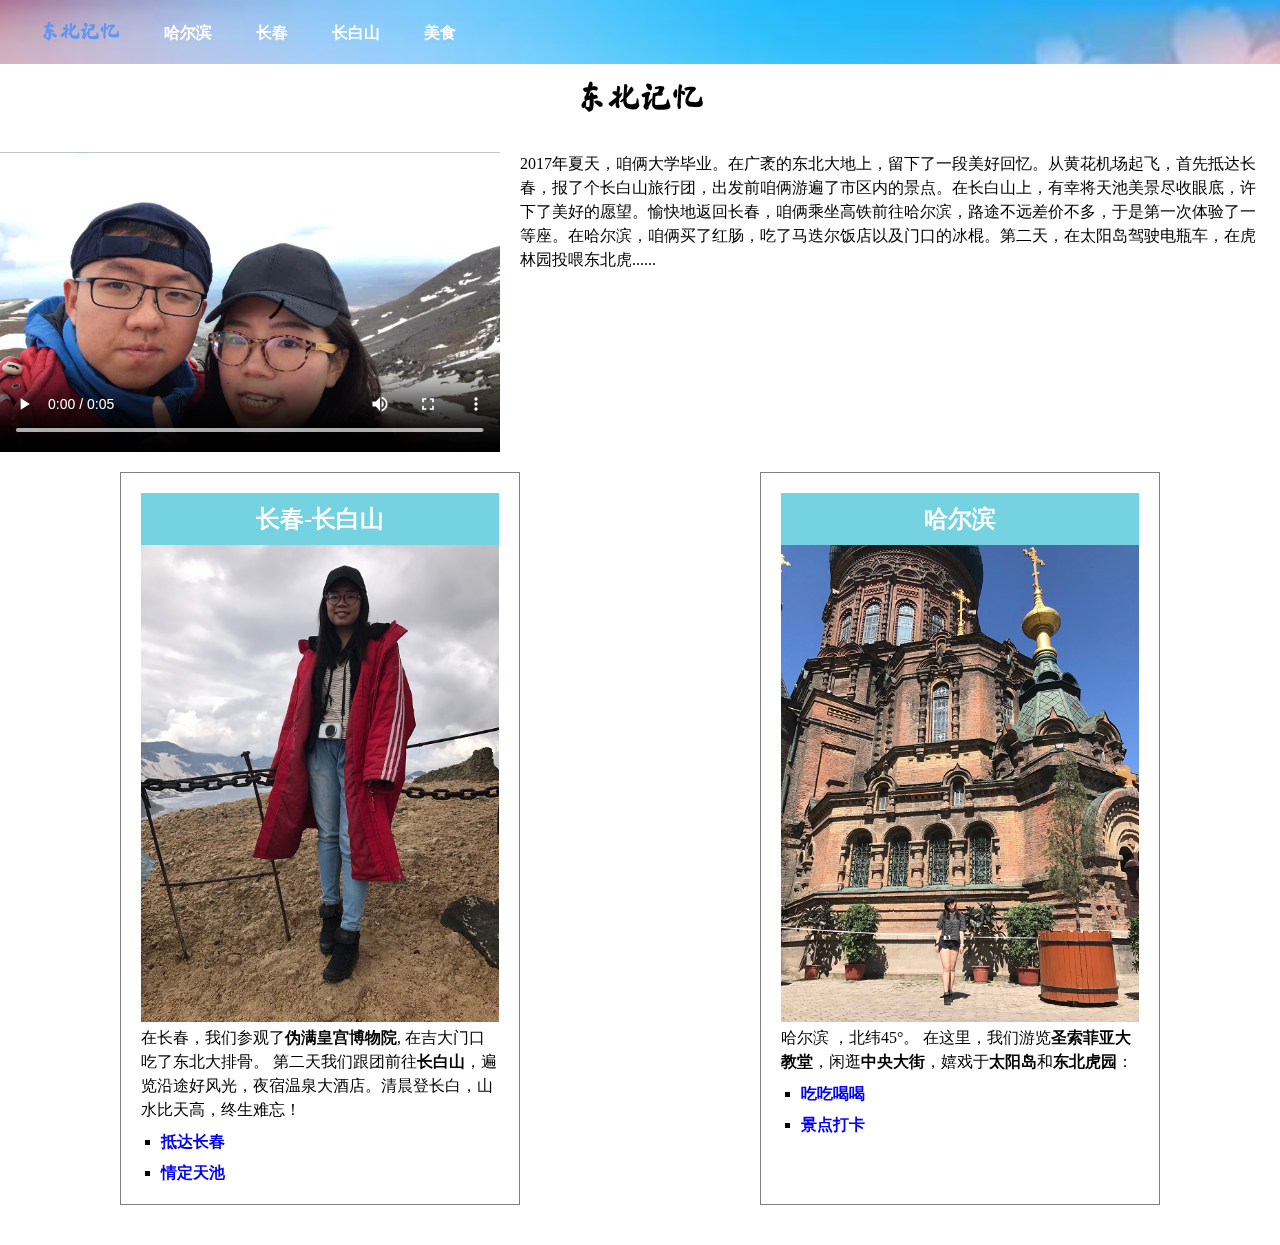
<file: index.html>
﻿<!DOCTYPE html>
<!--I'm a comment-->
<html>
<head>
    <meta charset="utf-8" />
    <meta name="viewport" content="width=device-width, initial-scale=1.0" />
    <meta name="author" content="Yang Zhong" />
    <meta name="description" content="A website about the memory in Northeast China" />
    <meta name="keywords" content="Photos, text" />
    <title> 纪念册 </title>
    <link rel="stylesheet" type="text/css" href="styles/style.css" />
    <link rel="stylesheet" href="https://cdnjs.cloudflare.com/ajax/libs/font-awesome/4.7.0/css/font-awesome.min.css">
</head>
<body>
    <nav class="topnav" id="myTopnav">
        <ul>
            <li> <a href="index.html" class="active"> 东北记忆 </a> </li>
            <li> <a href="harbin2.html"> 哈尔滨 </a> </li>
            <li> <a href="changchun.html"> 长春 </a> </li>
            <li> <a href="changbaishan.html"> 长白山 </a> </li>
            <li> <a href="harbin1.html"> 美食 </a> </li>
            <li class="icon">
                <a href="javascript:void(0);" onclick="myFunction()">
                    <i class="fa fa-bars"></i>
                </a>
            </li>
        </ul>
    </nav>
    <main>
        <h1> 东北记忆 </h1>
        <div class="intro">
            <div>
                <video class="video1" width="400" height="300" controls>
                    <source src="assets/video.mp4" type="video/mp4">
                </video>
                <p class="topic">2017年夏天，咱俩大学毕业。在广袤的东北大地上，留下了一段美好回忆。从黄花机场起飞，首先抵达长春，报了个长白山旅行团，出发前咱俩游遍了市区内的景点。在长白山上，有幸将天池美景尽收眼底，许下了美好的愿望。愉快地返回长春，咱俩乘坐高铁前往哈尔滨，路途不远差价不多，于是第一次体验了一等座。在哈尔滨，咱俩买了红肠，吃了马迭尔饭店以及门口的冰棍。第二天，在太阳岛驾驶电瓶车，在虎林园投喂东北虎......</p>
            </div>
        </div>
        <div class="locations">
            <div>
                <h2 id="changchun">长春-长白山</h2>
                <a href="changbaishan.html"> <img src="assets/tianchi2.jpg" alt="天池" /> </a>
                <p>
                    在长春，我们参观了<a href="https://baike.baidu.com/item/伪满皇宫博物院/2151196" target="_blank">伪满皇宫博物院</a>, 在吉大门口吃了东北大排骨。
                    第二天我们跟团前往<a href="https://baike.baidu.com/item/长白山景区/12001811" target="_blank">长白山</a>，遍览沿途好风光，夜宿温泉大酒店。清晨登长白，山水比天高，终生难忘！
                </p>
                <ul>
                    <li> <a href="changchun.html"> 抵达长春</a> </li>
                    <li> <a href="changbaishan.html"> 情定天池 </a> </li>
                </ul>
            </div>

            <div>
                <h2 id="harbin">哈尔滨</h2>
                <a href="harbin2.html"> <img src="assets/church.jpg" alt="harbin" /> </a>
                <p>
                    <span> 哈尔滨</span> ，北纬45°。
                    在这里，我们游览<a href="https://baike.baidu.com/item/哈尔滨圣索非亚大教堂/950447" target="_blank">圣索菲亚大教堂</a>，闲逛<a href="https://baike.baidu.com/item/中央大街/14811" target="_blank">中央大街</a>，嬉戏于<a href="https://baike.baidu.com/item/太阳岛/1845" target="_blank">太阳岛</a>和<a href="https://baike.baidu.com/item/东北虎林园/163292" target="_blank">东北虎园</a>：
                </p>
                <ul>
                    <li> <a href="harbin1.html"> 吃吃喝喝 </a> </li>
                    <li> <a href="harbin2.html"> 景点打卡 </a> </li>
                </ul>
            </div>
        </div>
    </main>
    <script>
        function myFunction() {
            var x = document.getElementById("myTopnav");
            if (x.className === "topnav") {
                x.className += " responsive";
            }
            else {
                x.className = "topnav";
            }
        }
    </script>
</body>
</html>
</file>
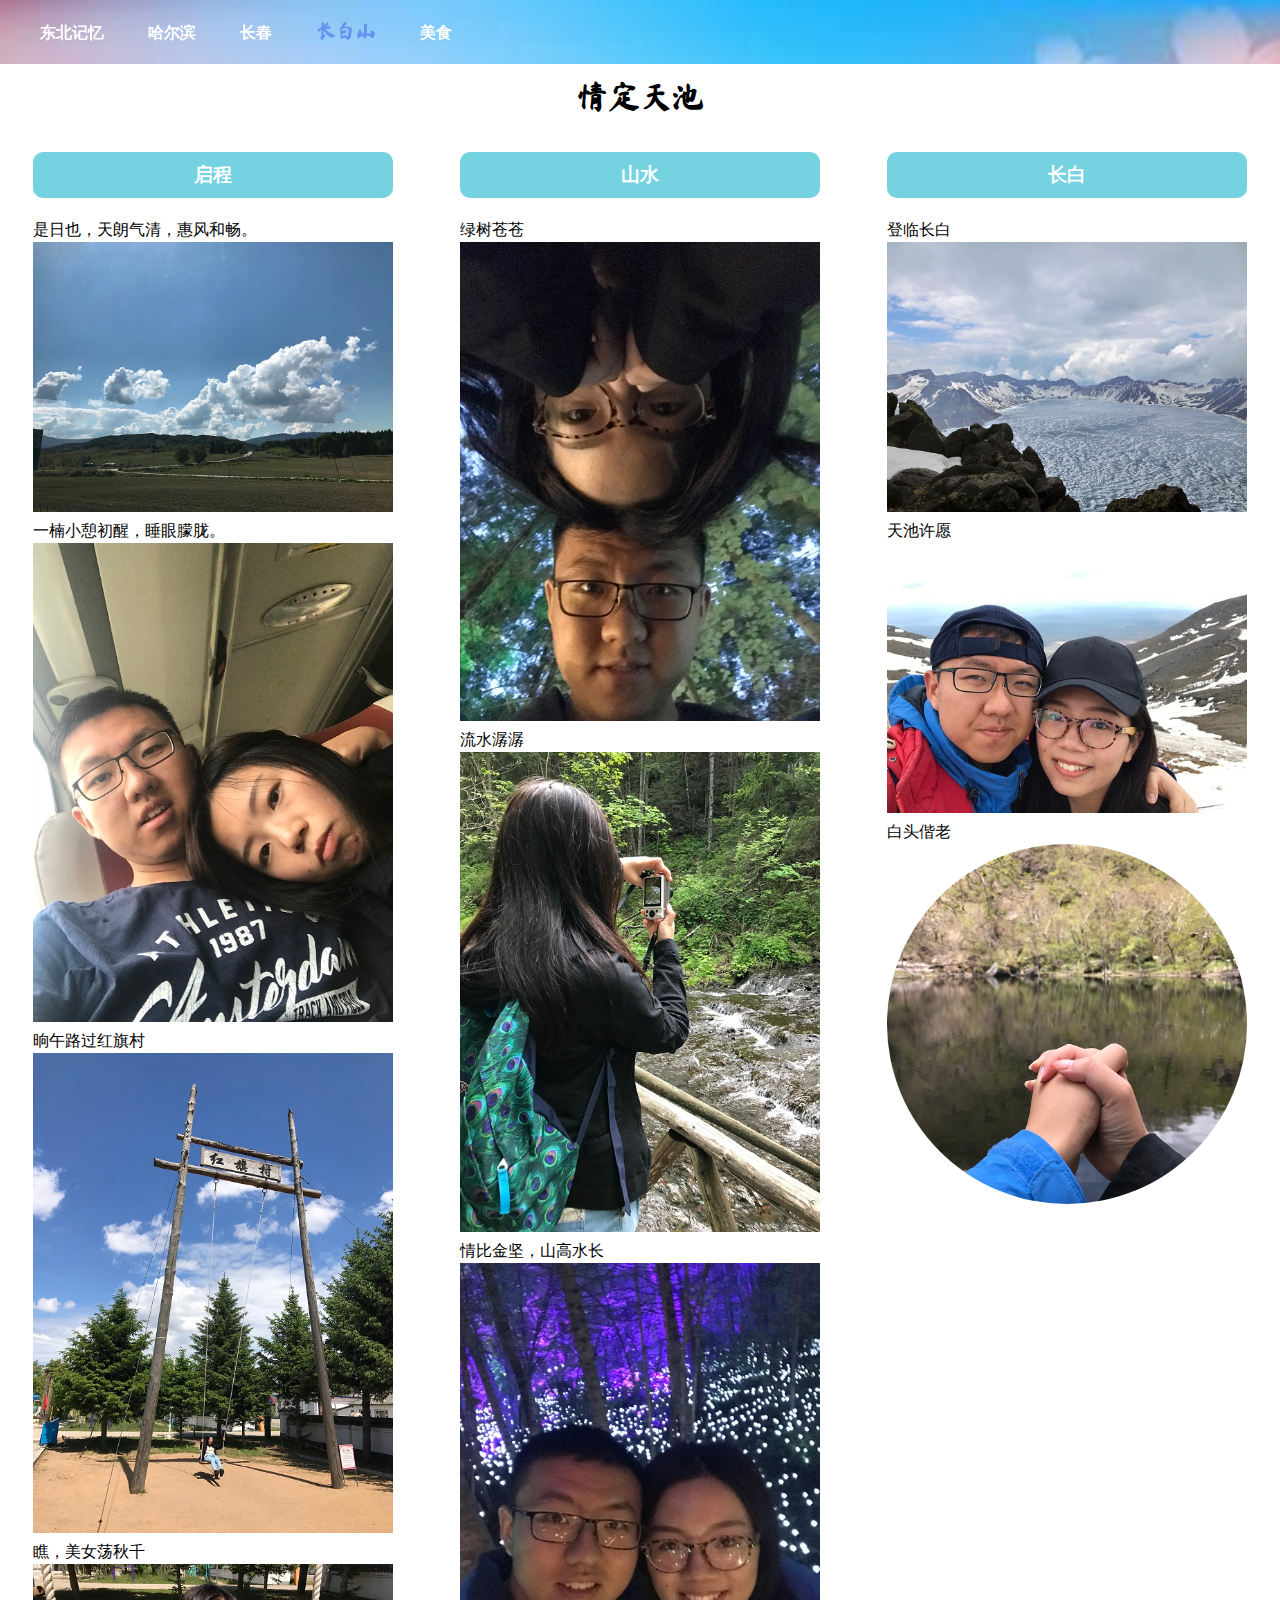
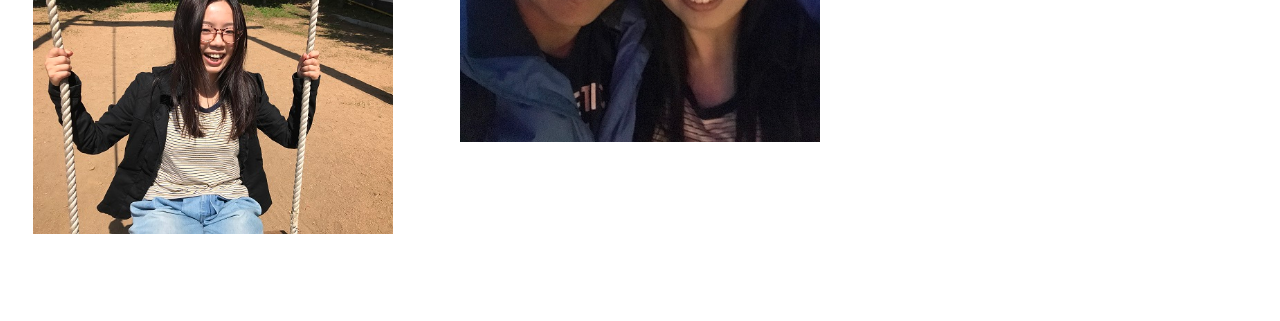
<file: changbaishan.html>
﻿<!DOCTYPE html>
<!--I'm a comment-->
<html>
<head>
    <meta charset="utf-8" />
    <meta name="viewport" content="width=device-width, initial-scale=1.0" />
    <meta name="author" content="Yang Zhong" />
    <meta name="description" content="A website about the memory in Northeast China" />
    <meta name="keywords" content="Photos, text" />
    <title> 长白山 </title>
    <link rel="stylesheet" type="text/css" href="styles/style.css" />
    <link rel="stylesheet" href="https://cdnjs.cloudflare.com/ajax/libs/font-awesome/4.7.0/css/font-awesome.min.css">
</head>
<body>
    <nav class="topnav" id="myTopnav">
        <ul>
            <li> <a href="index.html"> 东北记忆 </a> </li>
            <li> <a href="harbin2.html"> 哈尔滨 </a> </li>
            <li> <a href="changchun.html"> 长春 </a> </li>
            <li> <a href="changbaishan.html" class="active"> 长白山 </a> </li>
            <li> <a href="harbin1.html"> 美食 </a> </li>
            <li class="icon">
                <a href="javascript:void(0);" onclick="myFunction()">
                    <i class="fa fa-bars"></i>
                </a>
            </li>
        </ul>
    </nav>
    <main>
        <h1> 情定天池 </h1>
        <div class="chapters">
            <div>
                <h3> <span>启程</span> </h3>
                <p>
                    是日也，天朗气清，惠风和畅。<br />
                    <img src="assets/tianyuan.jpg" alt="journy" /> <br />
                    一楠小憩初醒，睡眼朦胧。<br />
                    <img src="assets/bus.jpg" alt="bus" /> <br />
                    晌午路过红旗村<br />
                    <img src="assets/hongqicun.jpg" alt="gongqi" /> <br />
                    瞧，美女荡秋千<br />
                    <img src="assets/qiuqian.jpg" alt="beauty" /> <br />
                </p>
            </div>
            <div>
                <h3> <span>山水</span> </h3>
                <p>
                    绿树苍苍<br />
                    <img src="assets/heying3.jpg" alt="tree" /> <br />
                    流水潺潺<br />
                    <img src="assets/paizhao.jpg" alt="takephoto" /> <br />
                    情比金坚，山高水长<br />
                    <img src="assets/heying2.jpg" alt="loveyou" /> <br />
                </p>
            </div>
            <div>
                <h3> <span>长白</span> </h3>
                <p>
                    登临长白<br />
                    <img src="assets/tianchi.jpg" alt="tianchi" /> <br />
                    天池许愿<br />
                    <img src="assets/heying.jpg" alt="heying" /> <br />
                    白头偕老<br />
                    <img class="hands" src="assets/qianshou.jpg" alt="qianshou" /> <br />
                </p>
            </div>
        </div>
    </main>
    <script>
        function myFunction() {
            var x = document.getElementById("myTopnav");
            if (x.className === "topnav") {
                x.className += " responsive";
            }
            else {
                x.className = "topnav";
            }
        }
    </script>
</body>
</html>
</file>
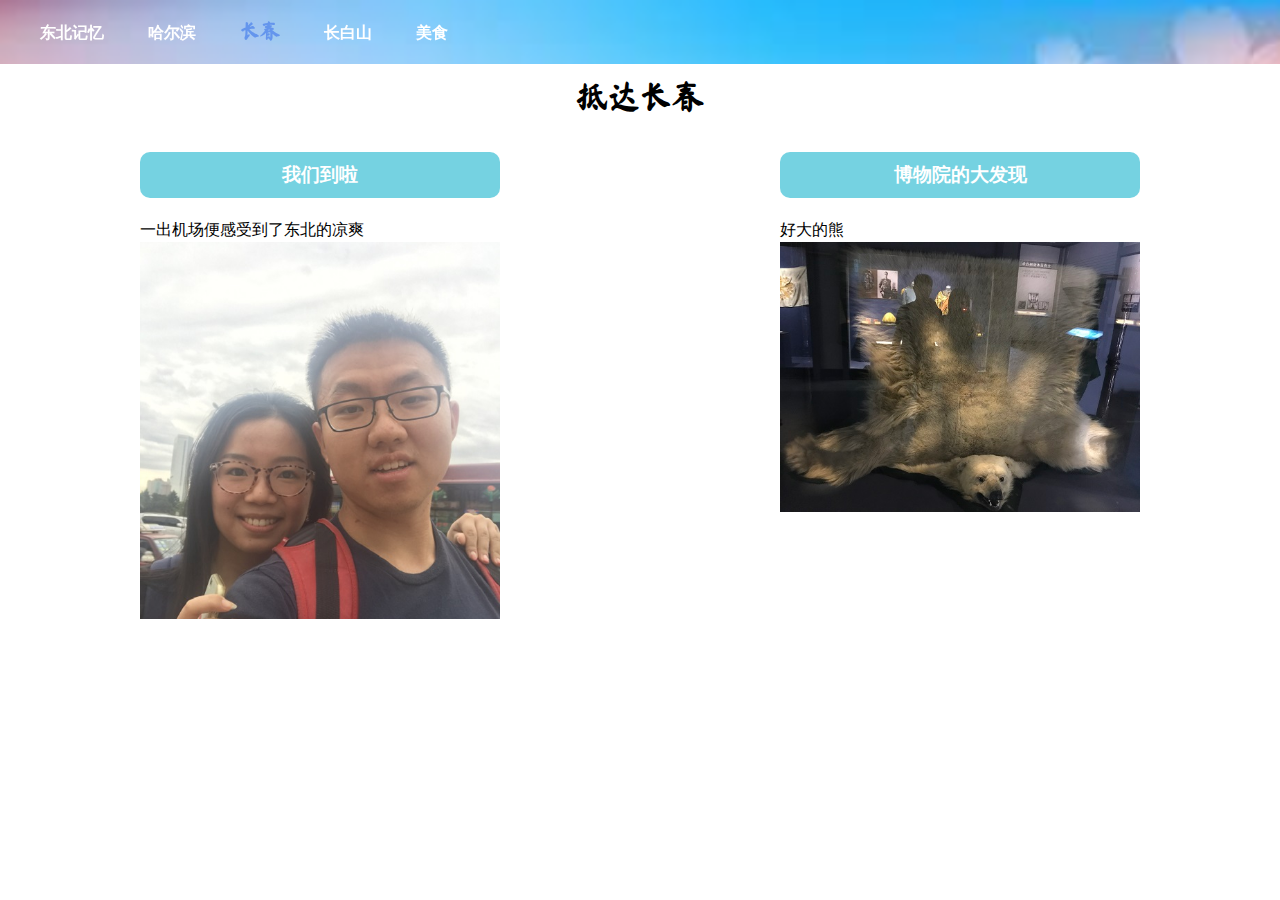
<file: changchun.html>
﻿<!DOCTYPE html>
<!--I'm a comment-->
<html>
<head>
    <meta charset="utf-8" />
    <meta name="viewport" content="width=device-width, initial-scale=1.0" />
    <meta name="author" content="Yang Zhong" />
    <meta name="description" content="A website about the memory in Northeast China" />
    <meta name="keywords" content="Photos, text" />
    <title> 长春 </title>
    <link rel="stylesheet" type="text/css" href="styles/style.css" />
    <link rel="stylesheet" href="https://cdnjs.cloudflare.com/ajax/libs/font-awesome/4.7.0/css/font-awesome.min.css">
</head>
<body>
    <nav class="topnav" id="myTopnav">
        <ul>
            <li> <a href="index.html" > 东北记忆 </a> </li>
            <li> <a href="harbin2.html"> 哈尔滨 </a> </li>
            <li> <a href="changchun.html" class="active"> 长春 </a> </li>
            <li> <a href="changbaishan.html"> 长白山 </a> </li>
            <li> <a href="harbin1.html"> 美食 </a> </li>
            <li class="icon">
                <a href="javascript:void(0);" onclick="myFunction()">
                    <i class="fa fa-bars"></i>
                </a>
            </li>
        </ul>
    </nav>
    <main>
        <h1> 抵达长春 </h1>
        <div class="chapters">
            <div>
                <h3> <span>我们到啦</span> </h3>
                <p>
                    一出机场便感受到了东北的凉爽<br />
                    <img src="assets/arrive.jpg" alt="arrival" /> <br />
                </p>
            </div>
            <div>
                <h3> <span>博物院的大发现</span> </h3>
                <p>
                    好大的熊<br />
                    <img src="assets/musium.JPG" alt="musium" /> <br />
                </p>
            </div>
        </div>
    </main>
    <script>
        function myFunction() {
            var x = document.getElementById("myTopnav");
            if (x.className === "topnav") {
                x.className += " responsive";
            }
            else {
                x.className = "topnav";
            }
        }
    </script>
</body>
</html>
</file>
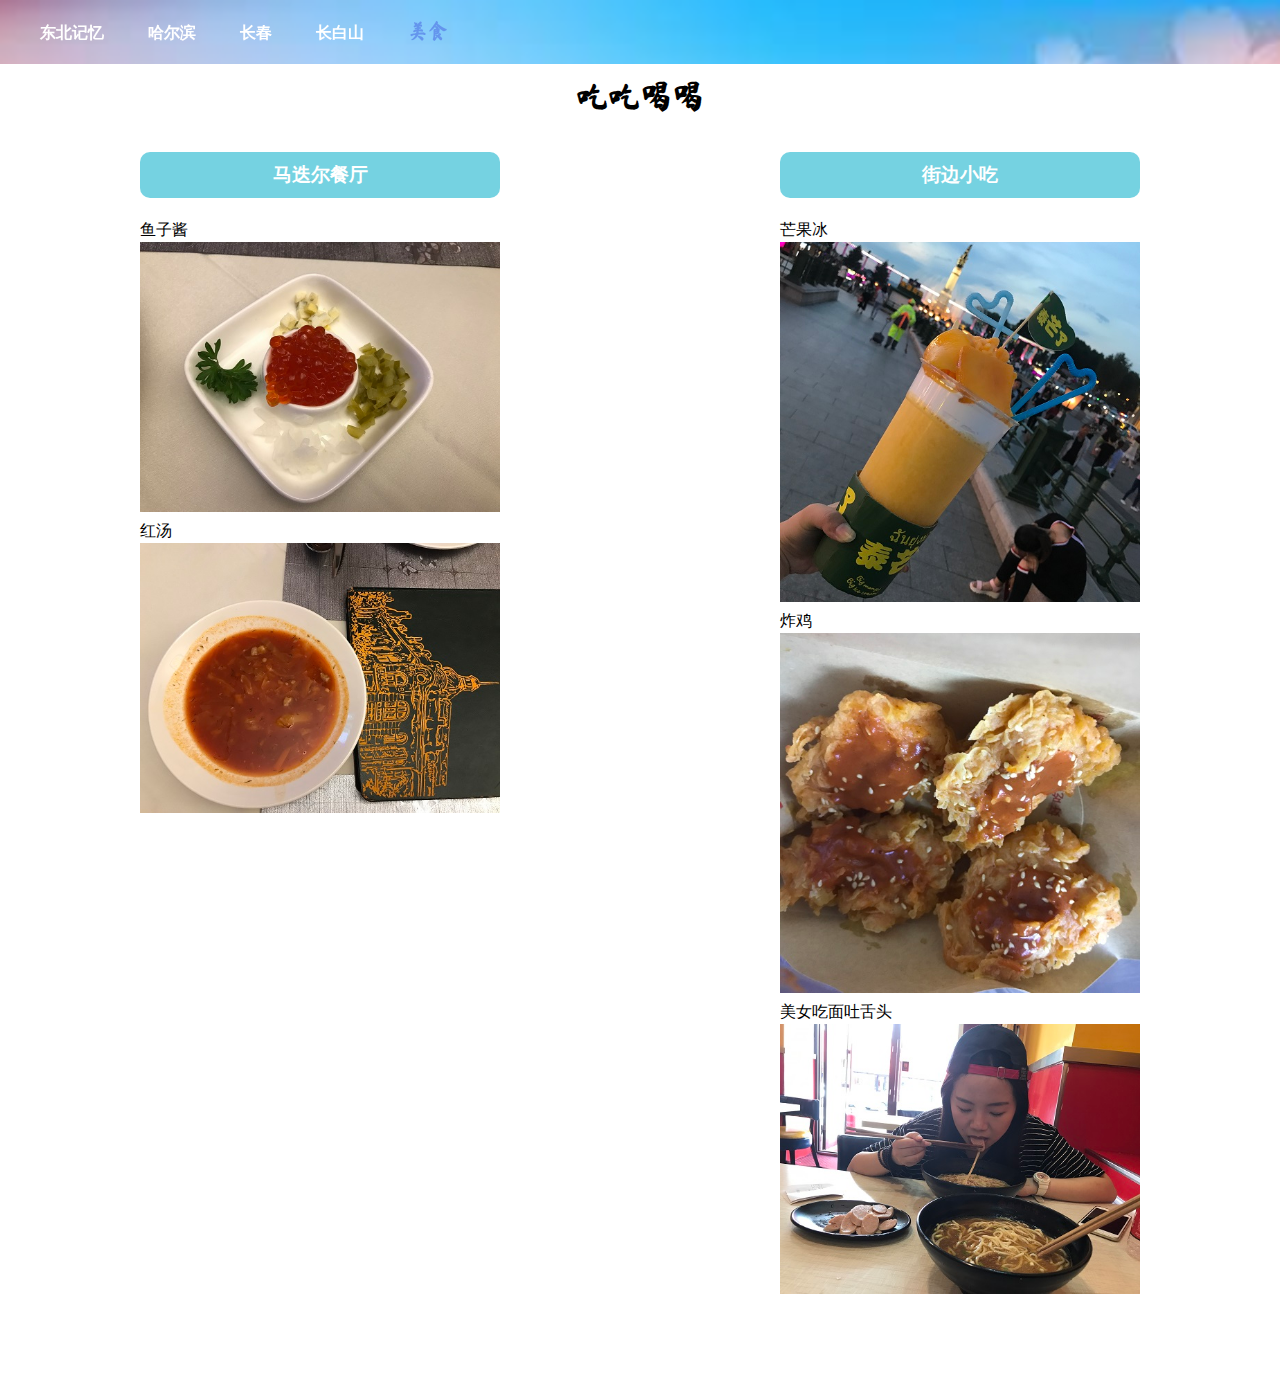
<file: harbin1.html>
﻿<!DOCTYPE html>
<!--I'm a comment-->
<html>
<head>
    <meta charset="utf-8" />
    <meta name="viewport" content="width=device-width, initial-scale=1.0" />
    <meta name="author" content="Yang Zhong" />
    <meta name="description" content="A website about the memory in Northeast China" />
    <meta name="keywords" content="Photos, text" />
    <title> 美食 </title>
    <link rel="stylesheet" type="text/css" href="styles/style.css" />
    <link rel="stylesheet" href="https://cdnjs.cloudflare.com/ajax/libs/font-awesome/4.7.0/css/font-awesome.min.css">
</head>
<body>
    <nav class="topnav" id="myTopnav">
        <ul>
            <li> <a href="index.html"> 东北记忆 </a> </li>
            <li> <a href="harbin2.html"> 哈尔滨 </a> </li>
            <li> <a href="changchun.html"> 长春 </a> </li>
            <li> <a href="changbaishan.html"> 长白山 </a> </li>
            <li> <a href="harbin1.html" class="active"> 美食 </a> </li>
            <li class="icon">
                <a href="javascript:void(0);" onclick="myFunction()">
                    <i class="fa fa-bars"></i>
                </a>
            </li>
        </ul>
    </nav>
    <main>
        <h1> 吃吃喝喝 </h1>
        <div class="chapters">
            <div>
                <h3> <span>马迭尔餐厅</span> </h3>
                <p>
                    鱼子酱<br />
                    <img src="assets/chi2.JPG" alt="food" /> <br />
                    红汤 <br />
                    <img src="assets/chi.JPG" alt="food" /> <br />
                </p>
            </div>
            <div>
                <h3> <span>街边小吃</span> </h3>
                <p>
                    芒果冰<br />
                    <img src="assets/chi3.JPG" alt="food" /> <br />
                    炸鸡<br />
                    <img src="assets/chi4.JPG" alt="food" /> <br />
                    美女吃面吐舌头<br />
                    <img src="assets/chi0.JPG" alt="beauty" /> <br />
                </p>
            </div>
        </div>

    </main>
    <script>
        function myFunction() {
            var x = document.getElementById("myTopnav");
            if (x.className === "topnav") {
                x.className += " responsive";
            }
            else {
                x.className = "topnav";
            }
        }
    </script>
</body>
</html>
</file>
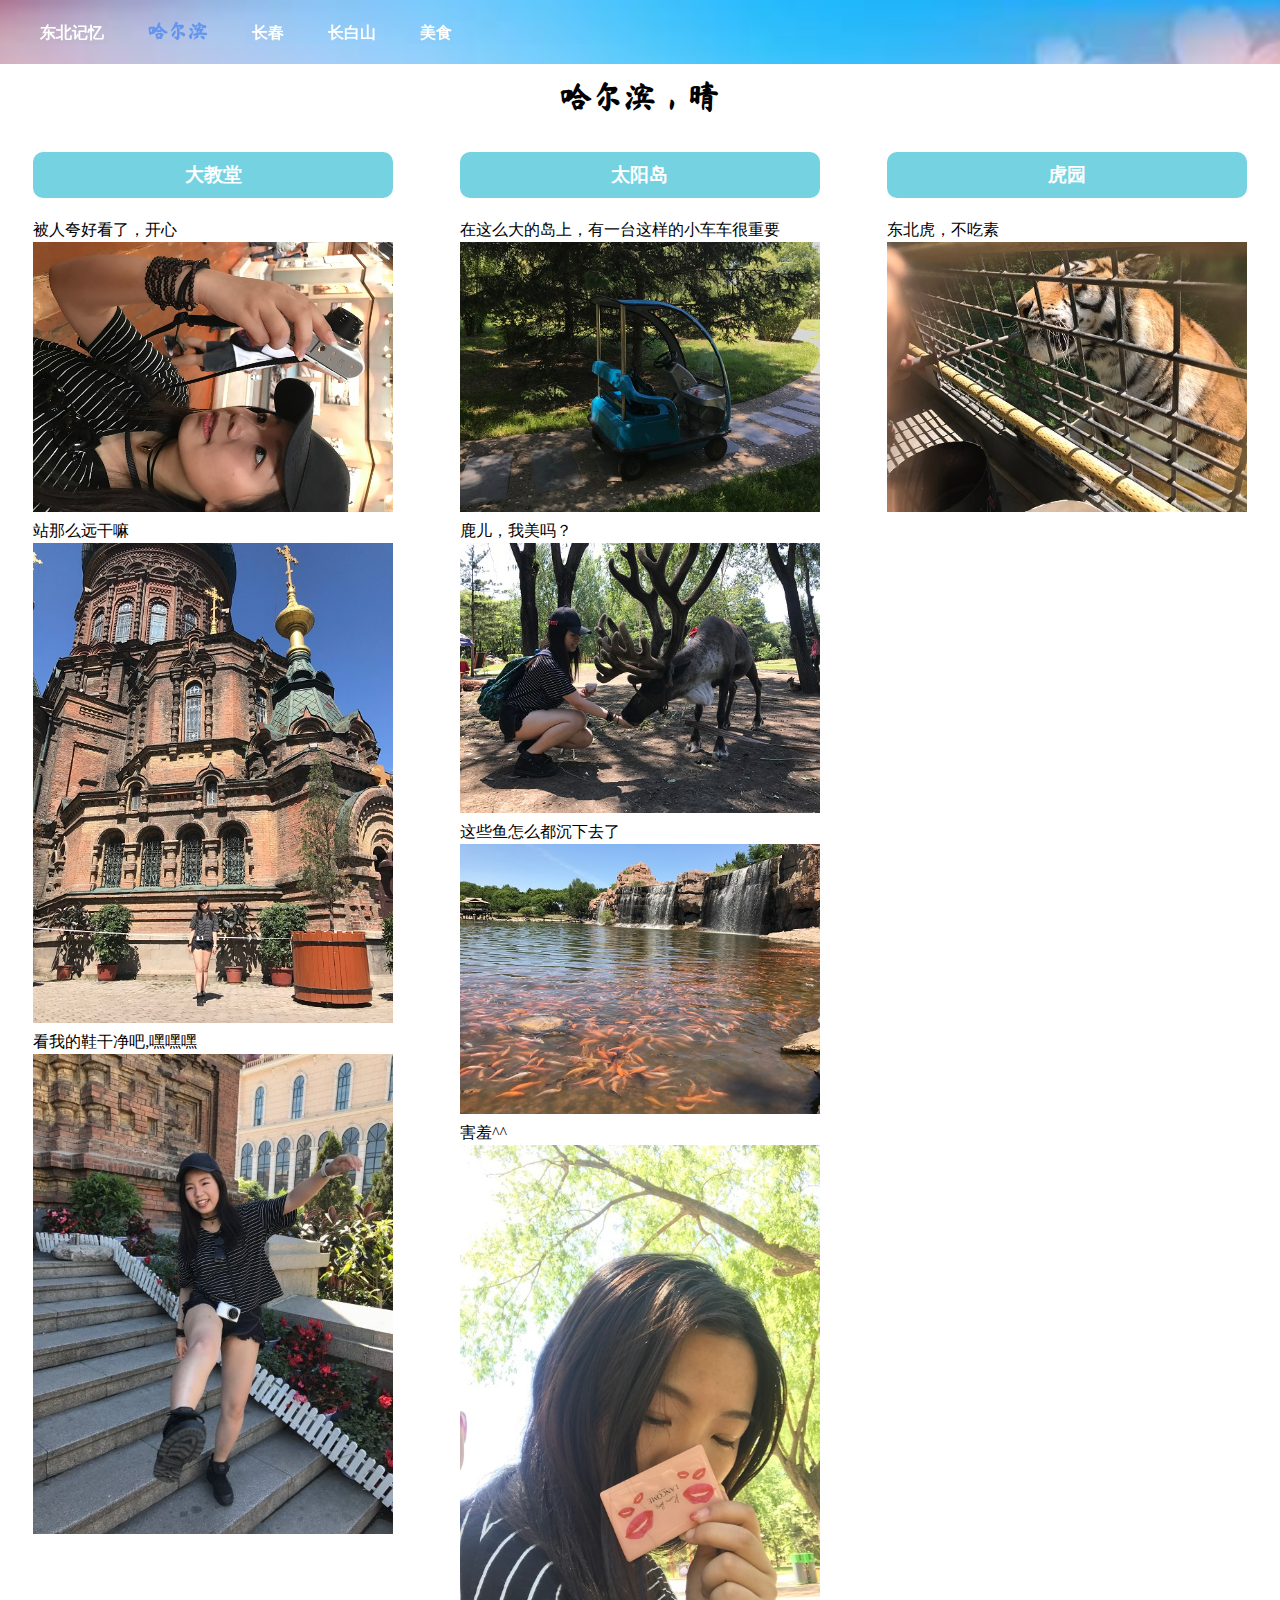
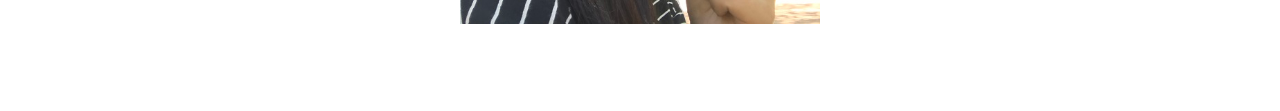
<file: harbin2.html>
﻿<!DOCTYPE html>
<!--I'm a comment-->
<html>
<head>
    <meta charset="utf-8" />
    <meta name="viewport" content="width=device-width, initial-scale=1.0" />
    <meta name="author" content="Yang Zhong" />
    <meta name="description" content="A website about the memory in Northeast China" />
    <meta name="keywords" content="Photos, text" />
    <title> 哈尔滨 </title>
    <link rel="stylesheet" type="text/css" href="styles/style.css" />
    <link rel="stylesheet" href="https://cdnjs.cloudflare.com/ajax/libs/font-awesome/4.7.0/css/font-awesome.min.css">
</head>
<body>
    <nav class="topnav" id="myTopnav">
        <ul>
            <li> <a href="index.html"> 东北记忆 </a> </li>
            <li> <a href="harbin2.html" class="active"> 哈尔滨 </a> </li>
            <li> <a href="changchun.html"> 长春 </a> </li>
            <li> <a href="changbaishan.html"> 长白山 </a> </li>
            <li> <a href="harbin1.html"> 美食 </a> </li>
            <li class="icon">
                <a href="javascript:void(0);" onclick="myFunction()">
                    <i class="fa fa-bars"></i>
                </a>
            </li>
        </ul>
    </nav>
    <main>
        <h1> 哈尔滨，晴 </h1>
        <div class="chapters">
            <div>
                <h3> <span>大教堂</span> </h3>
                <p>
                    被人夸好看了，开心<br />
                    <img src="assets/beauty2.JPG" alt="beauty" /> <br />
                    站那么远干嘛<br />
                    <img src="assets/church.jpg" alt="church" /> <br />
                    看我的鞋干净吧,嘿嘿嘿<br />
                    <img src="assets/dabaitui.jpg" alt="beauty" /> <br />
                </p>
            </div>
            <div>
                <h3> <span>太阳岛</span> </h3>
                <p>
                    在这么大的岛上，有一台这样的小车车很重要<br />
                    <img src="assets/smallcar.JPG" alt="small car" /> <br />
                    鹿儿，我美吗？<br />
                    <img src="assets/taiyangdao.jpg" alt="deer" /> <br />
                    这些鱼怎么都沉下去了<br />
                    <img src="assets/taiyangdao2.jpg" alt="fish" /> <br />
                    害羞^^<br />
                    <img src="assets/beauty.jpg" alt="beauty" /> <br />
                </p>
            </div>
            <div>
                <h3> <span>虎园</span> </h3>
                <p>
                    东北虎，不吃素<br />
                    <img src="assets/tiger.jpg" alt="tiger" /> <br />
                </p>
            </div>
        </div>
    </main>
    <script>
        function myFunction() {
            var x = document.getElementById("myTopnav");
            if (x.className === "topnav") {
                x.className += " responsive";
            }
            else {
                x.className = "topnav";
            }
        }
    </script>
</body>
</html>
</file>
<file: styles/style.css>
﻿@import url('https://fonts.googleapis.com/css2?family=Ma+Shan+Zheng&display=swap');
body {
    margin: 0;
}

*{
  margin:0;
  padding:0;
  box-sizing: border-box;
}

nav {
    background-color: rgba(59, 191, 212,0.7);
    background-image: url("bg1.PNG");
    background-repeat: no-repeat;
    background-size: cover;
}


nav ul {
    list-style-type:none;
}


nav a {
    color:white;
    text-decoration:none;
    font-weight:800
}

    nav li {
        display: inline-block;
        padding: 10px 20px;
        margin-left: -20px;
        margin-right: -20px;
    }

nav {
    padding: 0px 20px;

    position: fixed;
    width: 100%;
    z-index: 10;
}


main {
    padding-top: 70px;
}

.locations {
    clear: both;
}

h1 {
    
    font-family: 'Ma Shan Zheng', cursive;
    margin: 20px,0;
    text-align: center;
}

img,video{
    width:100%;
}

.topic {
    padding-left: 15px;
    padding-right: 15px;
}

.intro {
    margin: 40px 0;
}

.chapters {
    margin: 20px 0;
}

.locations div {
    border:1px solid grey;
    padding:20px;
    margin-bottom:40px;
}

.chapters div {
    padding: 20px;
    margin-bottom: 20px;
}

/*div img {
    height:300px;
    object-fit:cover;
}*/

h2 {
    background-color: rgba(59, 191, 212,0.7);
    padding: 10px;
    margin:20px,0px;
    color: white;
    text-align:center;
}

div ul {
    margin-left: 20px;
}

div li {
    margin-top: 10px;
}

p {
    line-height: 1.5;
}

h3 {
    background-color: rgba(59, 191, 212,0.7);
    padding: 10px;
    margin: 10px,0px;
    color: white;
    text-align: center;
}

.locations ul {
    list-style-type:square;
}

.locations ul a {
    color: blue;
    text-decoration: none;
}

.locations a {
    color: black;
    text-decoration: none;
    font-weight:600;
}

/*New CSS*/
.locations div, .chapters div {
    max-width: 400px;
    margin: 0 auto 40px auto;
}

nav a:hover {
    text-decoration:underline;
}
nav li:hover {
    background-color: lightpink;
}

@media only screen and (min-width: 600px) {
    /*body {
        background-color: lightblue;
    }*/

    nav li {
        display:inline-block;
        margin: 0px 0px;
        padding:20px;
    }

    nav {
        padding:0 20px;
        position: fixed;
        width:100%;
        z-index:10;
    }
    main {
        padding-top:80px;
    }
    .locations {
        clear: both;
    }

    .locations , .chapters{
        display: flex;
        flex-wrap: wrap;
    }
}

.video1 {
    max-width: 500px;
    margin: 0 auto 40px auto;
    float: left;
    margin-bottom: 20px;
    margin-right: 20px;
    object-fit: cover;
}


.locations {
    clear: both;
}

.hands {
    border-radius: 50%;
    object-fit: cover;
}

h3 {
    border-radius: 10px;
    margin-bottom: 20px;
}


/*hamberger */

.topnav {
    overflow: hidden;
}

.topnav a.active {
    color: cornflowerblue;
    font-size: 20px;
    font-family: 'Ma Shan Zheng', cursive;
}


.topnav .icon {
    display: none;
}

@media screen and (max-width: 600px) {
    .topnav li:not(:first-child) {
        display: none;
    }

    .topnav li:first-child {
        float: left;
    }

    .topnav li.icon {
        float: right;
        display: block;
    }
}

@media screen and (max-width: 600px) {
    .topnav.responsive {
        position: relative;
    }

        .topnav.responsive li.icon {
            position: absolute;
            right: 20px;
            top: 0px;
        }

        .topnav.responsive li {
            float: none;
            display: block;
            text-align: left;
        }
}
</file>
